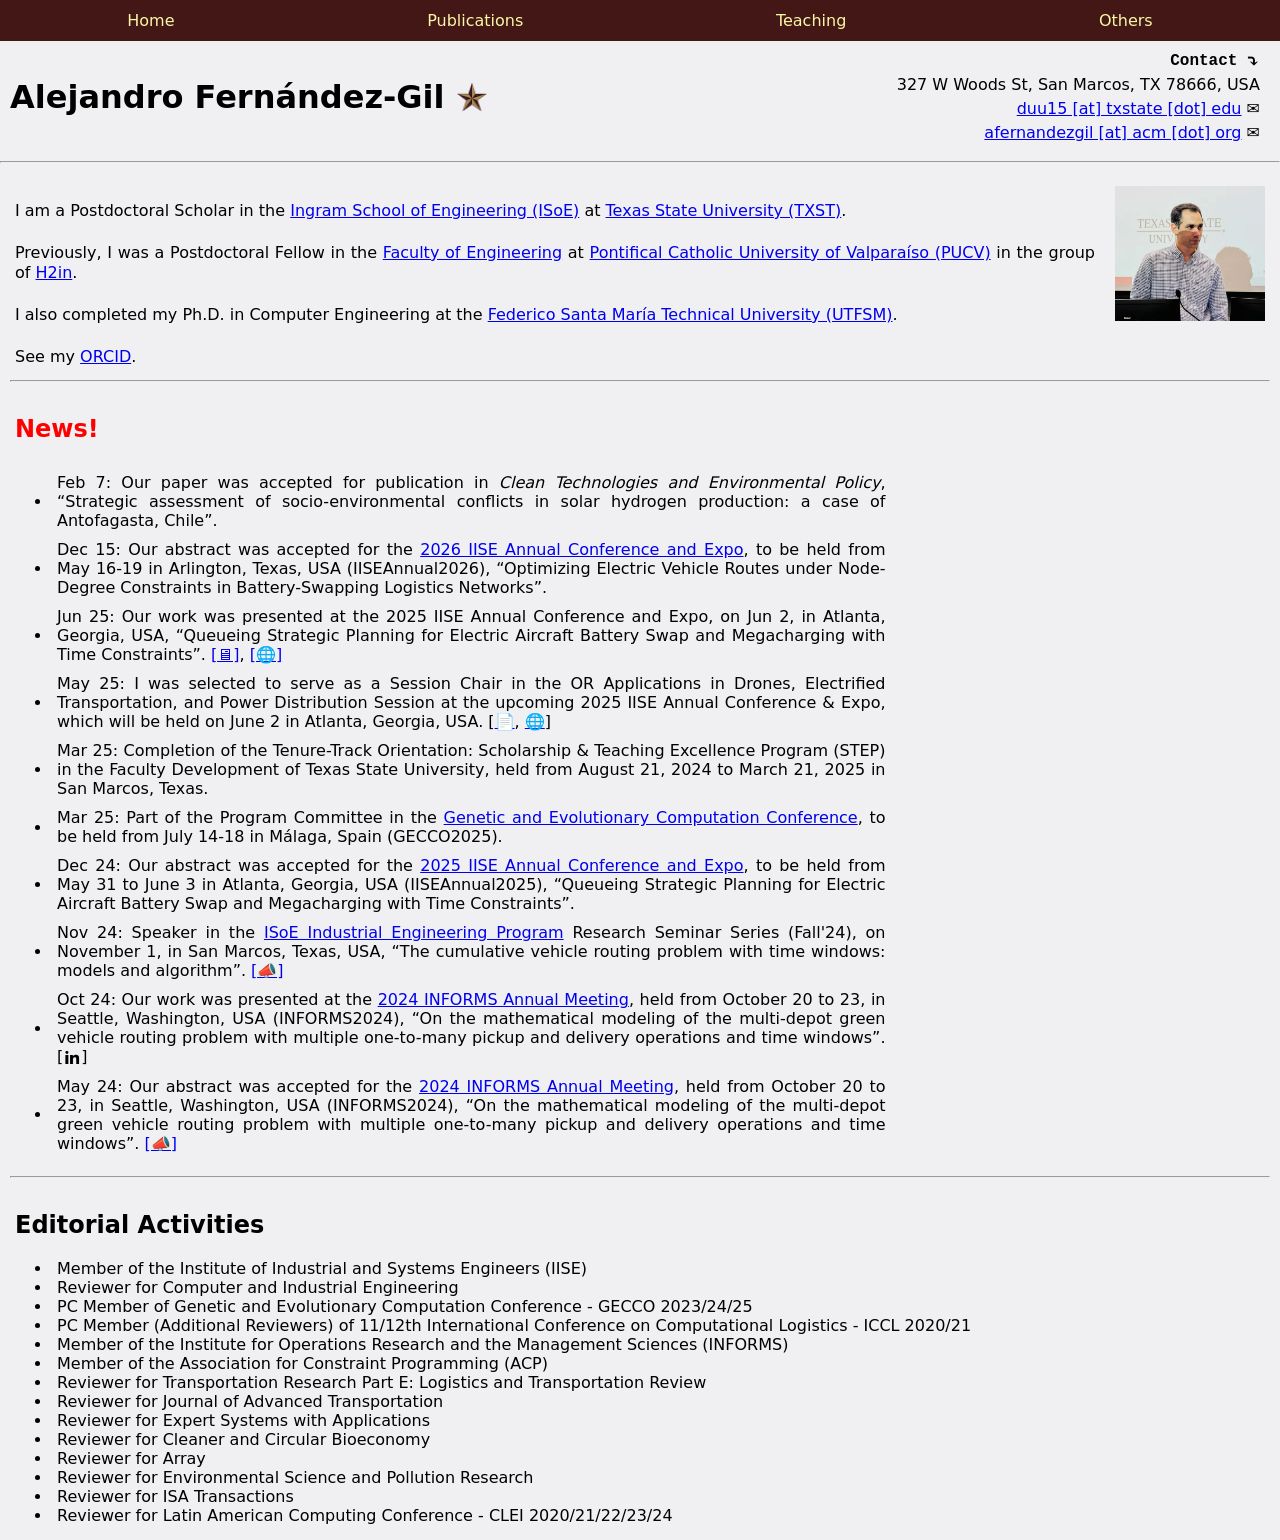
<file: index.html>
<!DOCTYPE html>
<html lang="en">
<head>
    <meta charset="utf-8">
    <title>Alejandro Fernández-Gil</title>
    <meta name="viewport" content="width=device-width, initial-scale=1">
    <meta name="description" content="Academic website of Alejandro Fernández-Gil, Postdoctoral Scholar at Texas State University. Research in operations research, sustainable transportation, green vehicle routing, and energy systems.">
    <meta name="robots" content="index, follow">
    <meta name="author" content="Alejandro Fernández-Gil">
    <link rel="canonical" href="https://affernan.github.io/">
    <meta property="og:type" content="website">
    <meta property="og:title" content="Alejandro Fernández-Gil | Research and Publications">
    <meta property="og:description" content="Research, publications, teaching, and academic activities in optimization, sustainable transportation, and energy systems.">
    <meta property="og:url" content="https://affernan.github.io/">
    <meta property="og:image" content="https://affernan.github.io/img/7939581711421243151.webp">
    <meta name="twitter:card" content="summary_large_image">
    <meta name="twitter:title" content="Alejandro Fernández-Gil | Research and Publications">
    <meta name="twitter:description" content="Research and publications in operations research, sustainable transportation, and energy systems.">

    <link href="https://cdnjs.cloudflare.com/ajax/libs/font-awesome/6.0.0-beta3/css/all.min.css" rel="stylesheet">
    <link rel="stylesheet" type="text/css" href="css/switcher.css">

    <style type="text/css">
        html[data-geo-pending="1"] body {
            visibility: hidden;
        }
        html[data-geo-ready="1"] body,
        html[data-geo-blocked="1"] body {
            visibility: visible;
        }
        header {
            background-color: #421716;
            padding: 1px;
            display: flex;
            justify-content: space-around;
            align-items: center;
        }
        header a {
            color: #FCF5A6 !important;
            text-decoration: none;
            padding: 10px;
        }
        header a:hover {
            background-color: #444;
        }
        body {
            background-color: #f0f0f2;
            margin: 0;
            padding: 0;
            font-family: -apple-system, system-ui, BlinkMacSystemFont, "Segoe UI", "Open Sans", "Helvetica Neue", Helvetica, Arial, sans-serif;
        }
        .seccion {
            margin-top: 5px;
            padding: 10px;
        }
        .responsive-div {
            text-align: right;
            margin-right: 20px;
            line-height: 0.5;
        }
        .computer-font {
            font-family: "Courier New", Courier, monospace;
            font-weight: bold;
        }
        .featured-paper {
            margin: 12px 0 18px 0;
            padding: 14px 16px;
            background: #fff;
            border-left: 4px solid #421716;
            box-shadow: 0 1px 4px rgba(0, 0, 0, 0.08);
        }
        .featured-paper p {
            margin: 8px 0;
        }
        .featured-paper a {
            text-decoration: none;
        }
        .not-found {
            max-width: 760px;
            margin: 80px auto;
            padding: 24px 20px;
            text-align: center;
            font-family: Georgia, "Times New Roman", serif;
            line-height: 1.6;
        }
        .not-found h1 {
            font-size: 4rem;
            margin-bottom: 8px;
            font-weight: normal;
        }
        .not-found p {
            margin: 8px 0;
        }
        @media (max-width: 768px) {
            table {
                width: 100% !important;
            }
        }
        @media (max-width: 700px) {
            .responsive-div {
                text-align: center;
                margin: 10px 0;
                width: 100%;
            }
            div img {
                max-width: 100% !important;
            }
            div[style*="flex; gap"] {
                flex-direction: column;
                align-items: center;
            }
            div[style*="flex-direction:column"] {
                max-width: 100% !important;
            }
        }
        .accordion {
            background-color: #eee;
            color: #444;
            cursor: pointer;
            padding: 18px;
            width: 100%;
            border: none;
            text-align: left;
            outline: none;
            font-size: 15px;
            transition: 0.4s;
        }
        .active, .accordion:hover {
            background-color: #ccc;
        }
        .panel {
            padding: 0 18px;
            display: none;
            background-color: white;
            overflow: hidden;
        }
    </style>
    <script>
        document.documentElement.dataset.geoPending = "1";

        (async function() {
            try {
                const response = await fetch("https://ipapi.co/json/", { cache: "no-store" });
                if (!response.ok) {
                    throw new Error("Geo lookup failed");
                }

                const data = await response.json();
                const regionCode = (data.region_code || "").toUpperCase();
                const countryCode = (data.country_code || "").toUpperCase();

                if (countryCode === "US" && regionCode === "TX") {
                    document.documentElement.dataset.geoBlocked = "1";
                    document.body.innerHTML = [
                        '<main class="not-found">',
                        "<h1>404</h1>",
                        "<p>File not found</p>",
                        "<p>The site configured at this address does not contain the requested file.</p>",
                        "</main>"
                    ].join("");
                    delete document.documentElement.dataset.geoPending;
                    return;
                }
            } catch (error) {
                // Fail open: if geolocation is unavailable, allow access.
            }

            document.documentElement.dataset.geoReady = "1";
            delete document.documentElement.dataset.geoPending;
        })();
    </script>
</head>

<body>

<div>
    <header>
        <a href="#" onclick="showPage('home')">Home</a>
        <a href="#" onclick="showPage('publications')">Publications</a>
        <a href="#" onclick="showPage('teaching')">Teaching</a>
        <a href="#" onclick="showPage('kankunapa')">Others</a>
    </header>
</div>

<div style="display: flex; flex-direction: row; align-items: center; justify-content: space-between; flex-wrap: wrap;">
    <div style="display: flex; flex-direction: row; align-items: center;" oncontextmenu="return false;">
        <h1 style="margin-left: 10px; margin-right: 12px;">Alejandro Fernández-Gil</h1>
        <img src="img/star.png" alt="Star" style="height: 30px; pointer-events: none; user-select: none;">
    </div>

    <div class="responsive-div">
        <p class="computer-font">Contact <span style="display: inline-block; transform: rotate(-90deg);">&#10550;</span></p>
        <p>327 W Woods St, San Marcos, TX 78666, USA</p>
        <p><a href="mailto:duu15@txstate.edu">duu15 [at] txstate [dot] edu</a> &#9993;</p>
        <p><a href="mailto:afernandezgil@acm.org">afernandezgil [at] acm [dot] org</a> &#9993;</p>
    </div>
</div>

<hr>

<div id="home" class="seccion">
    <div style="padding: 5px; display: flex; flex-direction: row; align-items: flex-start; gap: 20px;">
        <div style="flex: 1; margin-top: 15px; text-align: justify; line-height: 1.3">
            I am a Postdoctoral Scholar in the
            <a href="https://www.engineering.txst.edu/">Ingram School of Engineering (ISoE)</a>
            at <a href="https://www.txst.edu/">Texas State University (TXST)</a>.
            <br><br>
            Previously, I was a Postdoctoral Fellow in the
            <a href="https://www.ingenieria.pucv.cl/">Faculty of Engineering</a>
            at <a href="https://www.pucv.cl/">Pontifical Catholic University of Valparaíso (PUCV)</a>
            in the group of <a href="https://h2in.cl/">H2in</a>.
            <br><br>
            I also completed my Ph.D. in Computer Engineering at the
            <a href="https://usm.cl/">Federico Santa María Technical University (UTFSM)</a>.
            <br><br>
            See my <a href="https://orcid.org/0000-0003-0291-7739">ORCID</a>.
        </div>

        <div style="display: flex; flex-direction: column; align-items: center;">
            <img src="img/7939581711421243151.webp" alt="Alejandro Fernández-Gil" style="width: 150px; height: auto; border-radius: 0;">
        </div>
    </div>

    <hr>
    <div style="padding: 5px">
        <h2 style="color: red;">News!</h2>
        <div style="margin-left: 20px; margin-right: 15px; text-align: justify">
            <table border="0" style="width: 70%; border-collapse: separate; border-spacing: 0 10px;">
                <tr>
                    <td style="width: 5px; padding: 0;"><li></li></td>
                    <td style="padding: 0;">Feb 7: Our paper was accepted for publication in <em>Clean Technologies and Environmental Policy</em>, “Strategic assessment of socio-environmental conflicts in solar hydrogen production: a case of Antofagasta, Chile”.</td>
                </tr>
                <tr>
                    <td style="width: 5px; padding: 0;"><li></li></td>
                    <td style="padding: 0;">Dec 15: Our abstract was accepted for the <a href="https://www.iise.org/annual/">2026 IISE Annual Conference and Expo</a>, to be held from May 16-19 in Arlington, Texas, USA (IISEAnnual2026), “Optimizing Electric Vehicle Routes under Node-Degree Constraints in Battery-Swapping Logistics Networks”.</td>
                </tr>
                <tr>
                    <td style="width: 5px; padding: 0;"><li></li></td>
                    <td style="padding: 0;">Jun 25: Our work was presented at the 2025 IISE Annual Conference and Expo, on Jun 2, in Atlanta, Georgia, USA, “Queueing Strategic Planning for Electric Aircraft Battery Swap and Megacharging with Time Constraints”. <a href="doc/IISE25_front.jpg" target="_blank" rel="noopener noreferrer">[&#128421;]</a>, <a href="https://www.proquest.com/scholarly-journals/queueing-strategic-planning-electric-aircraft/docview/3243713373/se-2?accountid=5683" target="_blank" rel="noopener noreferrer">[&#127760;]</a></td>
                </tr>
                <tr>
                    <td style="width: 5px; padding: 0;"><li></li></td>
                    <td style="padding: 0;">May 25: I was selected to serve as a Session Chair in the OR Applications in Drones, Electrified Transportation, and Power Distribution Session at the upcoming 2025 IISE Annual Conference &amp; Expo, which will be held on June 2 in Atlanta, Georgia, USA. [<a href="doc/IISE25_Schedule.pdf" target="_blank" rel="noopener noreferrer">&#128196;</a>, <a href="https://iise.secure-platform.com/annual/solicitations/102003/sessiongallery/schedule?dayId=86011&searchParams=%7B%22pageIndex%22%3A0,%22sortMode%22%3A%22SessionName%22,%22sortDirection%22%3A%22Ascending%22,%22sortByFieldId%22%3Anull,%22displayMode%22%3Anull,%22filterByFieldValues%22%3A%5B%5D,%22filterByTextValue%22%3Anull,%22filterByFavorites%22%3Afalse,%22filterByScheduleRoomIds%22%3A%5B%5D,%22filterBySessionTypeIds%22%3A%5B%5D,%22filterByScheduleDayIds%22%3A%5B%5D,%22filterByScheduleTimeSlotIds%22%3A%5B%5D,%22isScheduleOtherEventSearchAllowed%22%3Atrue%7D" target="_blank" rel="noopener noreferrer">&#127760;</a>]</td>
                </tr>
                <tr>
                    <td style="width: 5px; padding: 0;"><li></li></td>
                    <td style="padding: 0;">Mar 25: Completion of the Tenure-Track Orientation: Scholarship &amp; Teaching Excellence Program (STEP) in the Faculty Development of Texas State University, held from August 21, 2024 to March 21, 2025 in San Marcos, Texas.</td>
                </tr>
                <tr>
                    <td style="width: 5px; padding: 0;"><li></li></td>
                    <td style="padding: 0;">Mar 25: Part of the Program Committee in the <a href="https://gecco-2025.sigevo.org/HomePage">Genetic and Evolutionary Computation Conference</a>, to be held from July 14-18 in Málaga, Spain (GECCO2025).</td>
                </tr>
                <tr>
                    <td style="width: 5px; padding: 0;"><li></li></td>
                    <td style="padding: 0;">Dec 24: Our abstract was accepted for the <a href="https://www.iise.org/annual/">2025 IISE Annual Conference and Expo</a>, to be held from May 31 to June 3 in Atlanta, Georgia, USA (IISEAnnual2025), “Queueing Strategic Planning for Electric Aircraft Battery Swap and Megacharging with Time Constraints”.</td>
                </tr>
                <tr>
                    <td style="width: 5px; padding: 0;"><li></li></td>
                    <td style="padding: 0;">Nov 24: Speaker in the <a href="https://www.engineering.txst.edu/">ISoE Industrial Engineering Program</a> Research Seminar Series (Fall'24), on November 1, in San Marcos, Texas, USA, “The cumulative vehicle routing problem with time windows: models and algorithm”. <a href="https://txst.sharepoint.com/sites/GRP-ISoEAdministration/Shared%20Documents/General/Alejandro%20Fernandez%20Gil%20IE%20program%20seminar%20sepaker%20Nov%201%202024.pdf" target="_blank" rel="noopener noreferrer">[&#128227;]</a></td>
                </tr>
                <tr>
                    <td style="width: 5px; padding: 0;"><li></li></td>
                    <td style="padding: 0;">Oct 24: Our work was presented at the <a href="https://meetings.informs.org/wordpress/seattle2024/">2024 INFORMS Annual Meeting</a>, held from October 20 to 23, in Seattle, Washington, USA (INFORMS2024), “On the mathematical modeling of the multi-depot green vehicle routing problem with multiple one-to-many pickup and delivery operations and time windows”. [<a href="https://www.linkedin.com/posts/clara-novoa-ramirez_informs-txst-txstengineering-activity-7254361019550965764-750v?utm_source=share&utm_medium=member_desktop" target="_blank" rel="noopener noreferrer"><img src="img/in.png" alt="LinkedIn post" style="width: 18px; height: 18px; vertical-align: middle;"></a>]</td>
                </tr>
                <tr>
                    <td style="width: 5px; padding: 0;"><li></li></td>
                    <td style="padding: 0;">May 24: Our abstract was accepted for the <a href="https://meetings.informs.org/wordpress/seattle2024/">2024 INFORMS Annual Meeting</a>, held from October 20 to 23, in Seattle, Washington, USA (INFORMS2024), “On the mathematical modeling of the multi-depot green vehicle routing problem with multiple one-to-many pickup and delivery operations and time windows”. <a href="https://3449182.fs1.hubspotusercontent-na1.net/hubfs/3449182/Program%20Book%2010-18.pdf" target="_blank" rel="noopener noreferrer">[&#128227;]</a></td>
                </tr>
            </table>
        </div>
    </div>

    <hr>
    <div style="padding: 5px">
        <h2 style="color: black;">Editorial Activities</h2>
        <div style="margin-left: 20px; margin-right: 15px; text-align: justify">
            <li>Member of the Institute of Industrial and Systems Engineers (IISE)</li>
            <li>Reviewer for Computer and Industrial Engineering</li>
            <li>PC Member of Genetic and Evolutionary Computation Conference - GECCO 2023/24/25</li>
            <li>PC Member (Additional Reviewers) of 11/12th International Conference on Computational Logistics - ICCL 2020/21</li>
            <li>Member of the Institute for Operations Research and the Management Sciences (INFORMS)</li>
            <li>Member of the Association for Constraint Programming (ACP)</li>
            <li>Reviewer for Transportation Research Part E: Logistics and Transportation Review</li>
            <li>Reviewer for Journal of Advanced Transportation</li>
            <li>Reviewer for Expert Systems with Applications</li>
            <li>Reviewer for Cleaner and Circular Bioeconomy</li>
            <li>Reviewer for Array</li>
            <li>Reviewer for Environmental Science and Pollution Research</li>
            <li>Reviewer for ISA Transactions</li>
            <li>Reviewer for Latin American Computing Conference - CLEI 2020/21/22/23/24</li>
        </div>
    </div>
</div>

<div id="publications" class="seccion" style="display:none">
    <div class="responsive-divv" style="padding: 5px; width: 70%; max-width: 100%;">
        <h2>Featured Article</h2>
        <div class="featured-paper">
            <p><strong><a href="papers/green-vehicle-routing-review-2022.html">A Review of Heuristics and Hybrid Methods for Green Vehicle Routing Problems considering Emissions</a></strong></p>
            <p><em>Journal of Advanced Transportation</em>, 2022</p>
            <p>
                <a href="papers/green-vehicle-routing-review-2022.html">Article page</a> |
                <a href="doc/fernandez-gil-2022-green-vehicle-routing-review.pdf" target="_blank" rel="noopener noreferrer">PDF</a> |
                <a href="https://doi.org/10.1155/2022/5714991" target="_blank" rel="noopener noreferrer">DOI</a>
            </p>
        </div>

        <h2>Publications</h2>
        <script src="https://bibbase.org/show?bib=https://raw.githubusercontent.com/affernan/affernan.github.io/refs/heads/main/els-journals.bib&jsonp=1"></script>
    </div>

    <hr>
    <div class="responsive-divv" style="padding: 5px; width: 70%; max-width: 100%;">
        <h2>Conferences</h2>
        <script src="https://bibbase.org/show?bib=https://raw.githubusercontent.com/affernan/affernan.github.io/refs/heads/main/els-conf.bib&jsonp=1"></script>
    </div>
</div>

<div id="projects" class="seccion" style="display:none">
    <button class="accordion">Callback functions; LazyConstraint</button>
    <div class="panel">
        <p>Lorem ipsum dolor sit amet, consectetur adipisicing elit, sed do eiusmod tempor incididunt ut labore et dolore magna aliqua. Ut enim ad minim veniam, quis nostrud exercitation ullamco laboris nisi ut aliquip ex ea commodo consequat.</p>
    </div>

    <button class="accordion">Belady's Anomaly</button>
    <div class="panel">
        <p>Lorem ipsum dolor sit amet, consectetur adipisicing elit, sed do eiusmod tempor incididunt ut labore et dolore magna aliqua. Ut enim ad minim veniam, quis nostrud exercitation ullamco laboris nisi ut aliquip ex ea commodo consequat.</p>
    </div>

    <button class="accordion">Ackermann function</button>
    <div class="panel">
        <p>Lorem ipsum dolor sit amet, consectetur adipisicing elit, sed do eiusmod tempor incididunt ut labore et dolore magna aliqua. Ut enim ad minim veniam, quis nostrud exercitation ullamco laboris nisi ut aliquip ex ea commodo consequat.</p>
    </div>
</div>

<div id="teaching" class="seccion" style="display:none">
    <div style="padding: 5px">
        <div style="margin-left: 20px; margin-right: 15px; text-align: justify">
            <li><i>Pontifical Catholic University of Valparaíso (PUCV), Chile</i>
                <ul>
                    <li><i>(Fall 2023)</i> MER-305 Optimization of Energy Systems, <i>Master in Renewable Energies</i></li>
                    <li><i>(Fall 2023)</i> IME-1012 Algorithmic Programming, <i>Mechanical Engineering Degree</i>.</li>
                </ul>
            </li>
            <li><i>Federico Santa María Technical University (UTFSM), Chile</i>
                <ul>
                    <li><i>(Spring 2023)</i> IWI-131 Computer Programming, <i>Computer Engineering Degree</i></li>
                    <li><i>(Spring 2023)</i> ELO-329 Object-Oriented Programming, <i>Electronic and Telematics Engineering Degree</i></li>
                    <li><i>(Fall 2021)</i> INF-292 Optimization, <i>Engineering Degrees</i></li>
                    <li><i>(Spring 2021)</i> ILI-281 Fundamentals of Operations Research, <i>Engineering Degrees</i></li>
                    <li><i>(Fall 2020)</i> IWI-131 Computer Programming, <i>Engineering Degrees</i></li>
                    <li><i>(Spring 2020)</i> INF-292 Optimization, <i>Engineering Degrees</i></li>
                    <li><i>(Spring 2020)</i> IWI-131 Computer Programming, <i>Engineering Degrees</i></li>
                    <li><i>(Fall 2019)</i> ILI-281 Fundamentals of Operations Research, <i>Engineering Degrees</i></li>
                    <li><i>(Fall 2019)</i> IWI-131 Computer Programming, <i>Engineering Degrees</i></li>
                    <li><i>(Spring 2019)</i> IWI-131 Computer Programming, <i>Engineering Degrees</i></li>
                    <li><i>(Fall 2018)</i> IWI-131 Computer Programming, <i>Engineering Degrees</i></li>
                    <li><i>(Spring 2018)</i> IWI-131 Computer Programming, <i>Engineering Degrees</i></li>
                    <li><i>(Fall 2017)</i> INF-292 Optimization, <i>Engineering Degrees</i>.</li>
                </ul>
            </li>

            <li><i>University of Valparaíso (UV), Chile</i>
                <ul>
                    <li><i>(Fall 2020)</i> ICI-322 Analysis and Design of Algorithms, <i>Computer Engineering Degree</i></li>
                    <li><i>(Spring 2020)</i> ICI-313 Data Structures, <i>Computer Engineering Degree</i>.</li>
                </ul>
            </li>
        </div>
    </div>
</div>

<div id="kankunapa" class="seccion" style="display:none">
    <div style="text-align: center">
        <div style="padding: 5px">KFG</div>
        <div style="padding: 5px">UTFSM, Valparaíso</div>
        <div style="display: flex; flex-direction: row; align-items: center; gap: 10px; flex-wrap: wrap; justify-content: center;">
            <img src="img/knp/valpo_pcruz_1.jpeg" alt="(CR) Pablo Cruz" style="max-width: 300px; width: 100%; height: auto;">
            <img src="img/knp/valpo_pcruz_2.jpeg" alt="(CR) Pablo Cruz" style="max-width: 500px; width: 100%; height: auto;">
        </div>

        <div style="padding: 5px">Zaanse Schans, Amsterdam</div>
        <div style="display: flex; flex-direction: row; align-items: center; gap: 10px; flex-wrap: wrap; justify-content: center;">
            <img src="img/knp/zaanse_schans_2.jpg" alt="(CR) Pablo Cruz" style="max-width: 400px; width: 100%; height: auto;">
            <img src="img/knp/zaanse_schans_1.jpg" alt="Zaanse Schans" style="max-width: 400px; width: 100%; height: auto;">
        </div>

        <div style="display:flex; gap:10px; flex-wrap:wrap; justify-content:center; align-items:flex-start;">
            <div style="display:flex; flex-direction:column; align-items:center; max-width:400px; width:100%;">
                <div style="padding:5px; text-align:center;">Scheveningen, Den Haag</div>
                <img src="img/knp/scheveningen.jpg" alt="Scheveningen" style="width:100%; height:auto;">
            </div>

            <div style="display:flex; flex-direction:column; align-items:center; max-width:400px; width:100%;">
                <div style="padding:5px; text-align:center;">Elbe Sandstone Mountains, Bastei, Dresden</div>
                <img src="img/knp/bastei_dresden.JPG" alt="Bastei, Dresden" style="width:100%; height:auto;">
            </div>
        </div>

        <div style="display:flex; gap:10px; flex-wrap:wrap; justify-content:center; align-items:flex-start;">
            <div style="display:flex; flex-direction:column; align-items:center; max-width:400px; width:100%;">
                <div style="padding:5px; text-align:center;">Grey Glacier, Patagonia, Puerto Natales</div>
                <img src="img/knp/patg1.jpg" alt="Grey Glacier, Patagonia" style="width:100%; height:auto;">
            </div>
            <div style="display:flex; flex-direction:column; align-items:center; max-width:400px; width:100%;">
                <div style="padding:5px; text-align:center;">Torres del Paine, Patagonia, Puerto Natales</div>
                <img src="img/knp/patg2.jpg" alt="Torres del Paine, Patagonia" style="width:100%; height:auto;">
            </div>
        </div>
    </div>
</div>

<script>
    function showPage(page) {
        let sections = ["home", "publications", "projects", "teaching", "kankunapa"];

        sections.forEach(function(sectionId) {
            document.getElementById(sectionId).style.display = "none";
        });

        document.getElementById(page).style.display = "block";
    }

    window.onload = function() {
        showPage("home");
    };
</script>

<script>
var acc = document.getElementsByClassName("accordion");
var i;

for (i = 0; i < acc.length; i++) {
  acc[i].addEventListener("click", function() {
    this.classList.toggle("active");
    var panel = this.nextElementSibling;
    if (panel.style.display === "block") {
      panel.style.display = "none";
    } else {
      panel.style.display = "block";
    }
  });
}
</script>

</body>
</html>
</file>
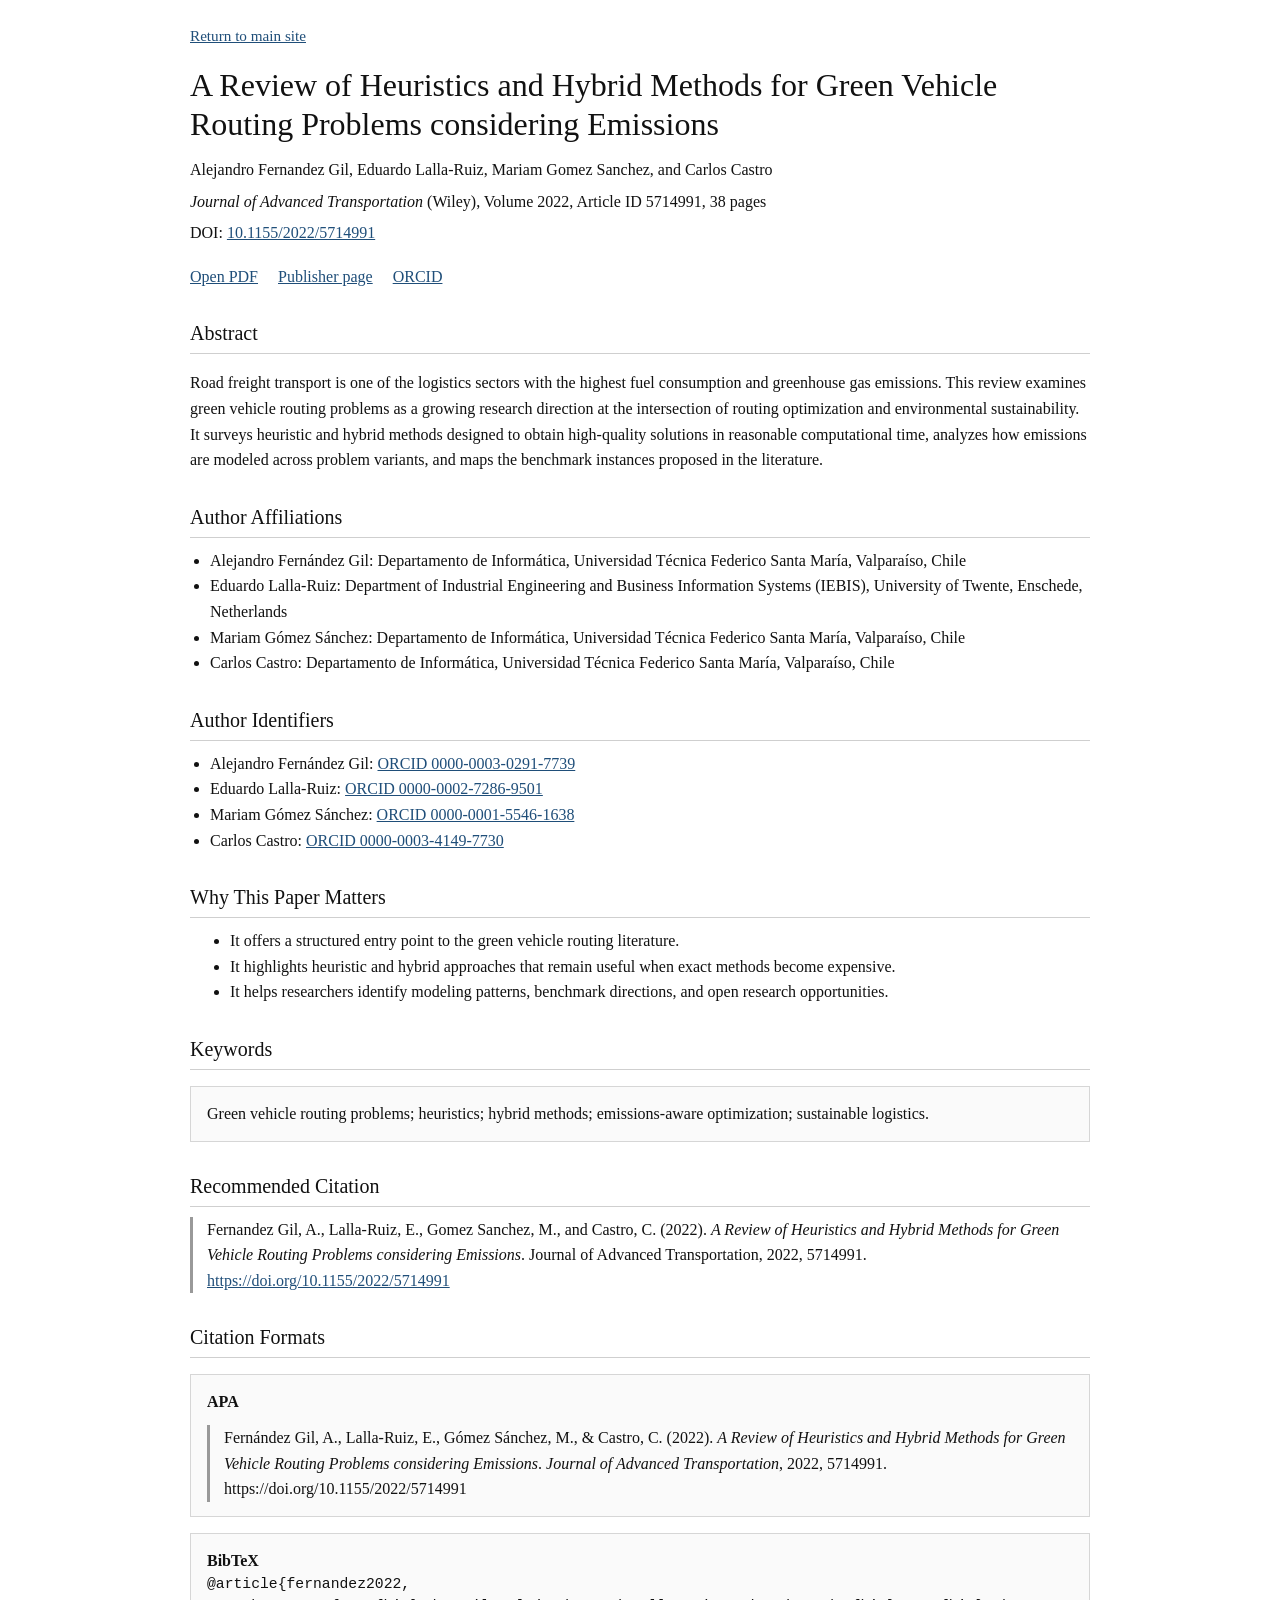
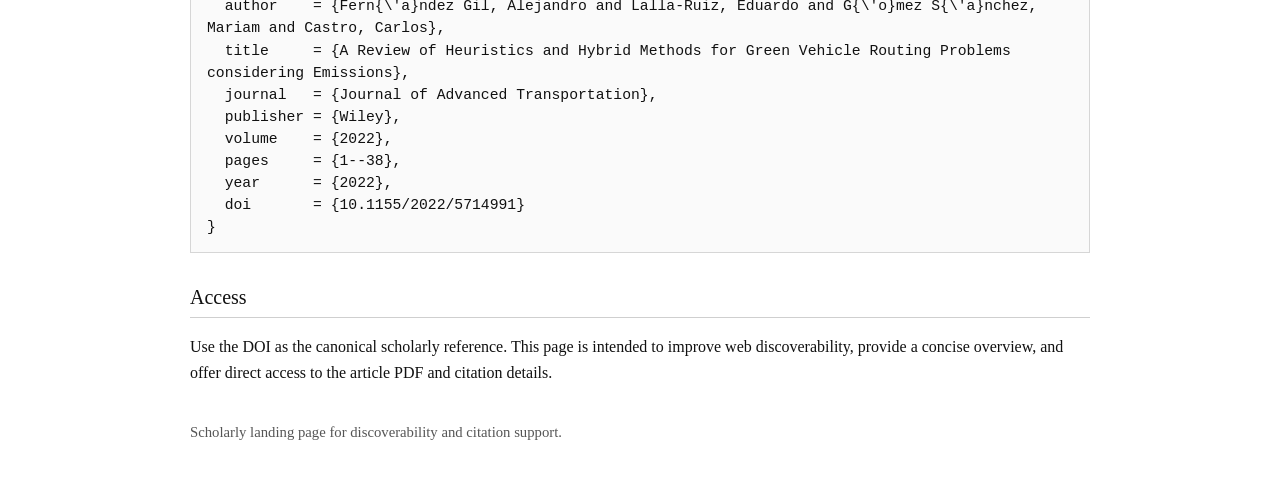
<file: papers/green-vehicle-routing-review-2022.html>
<!DOCTYPE html>
<html lang="en">
<head>
  <meta charset="utf-8">
  <meta name="viewport" content="width=device-width, initial-scale=1">
  <title>A Review of Heuristics and Hybrid Methods for Green Vehicle Routing Problems considering Emissions | Alejandro Fernandez Gil</title>
  <meta name="description" content="Landing page for the 2022 Journal of Advanced Transportation article 'A Review of Heuristics and Hybrid Methods for Green Vehicle Routing Problems considering Emissions' by Alejandro Fernandez Gil, Eduardo Lalla-Ruiz, Mariam Gomez Sanchez, and Carlos Castro.">
  <meta name="robots" content="index, follow">
  <link rel="canonical" href="https://affernan.github.io/papers/green-vehicle-routing-review-2022.html">
  <meta name="author" content="Alejandro Fernandez Gil">
  <meta property="og:type" content="article">
  <meta property="og:title" content="A Review of Heuristics and Hybrid Methods for Green Vehicle Routing Problems considering Emissions">
  <meta property="og:description" content="A 2022 review article in Journal of Advanced Transportation on heuristic and hybrid methods for green vehicle routing problems.">
  <meta property="og:url" content="https://affernan.github.io/papers/green-vehicle-routing-review-2022.html">
  <meta property="og:image" content="https://affernan.github.io/img/7939581711421243151.webp">
  <meta name="twitter:card" content="summary_large_image">
  <meta name="twitter:title" content="A Review of Heuristics and Hybrid Methods for Green Vehicle Routing Problems considering Emissions">
  <meta name="twitter:description" content="Landing page with DOI, citation details, summary, and PDF access.">

  <meta name="citation_title" content="A Review of Heuristics and Hybrid Methods for Green Vehicle Routing Problems considering Emissions">
  <meta name="citation_author" content="Alejandro Fernandez Gil">
  <meta name="citation_author" content="Eduardo Lalla-Ruiz">
  <meta name="citation_author" content="Mariam Gomez Sanchez">
  <meta name="citation_author" content="Carlos Castro">
  <meta name="citation_journal_title" content="Journal of Advanced Transportation">
  <meta name="citation_publication_date" content="2022/01/17">
  <meta name="citation_volume" content="2022">
  <meta name="citation_firstpage" content="1">
  <meta name="citation_lastpage" content="38">
  <meta name="citation_doi" content="10.1155/2022/5714991">
  <meta name="citation_pdf_url" content="https://affernan.github.io/doc/fernandez-gil-2022-green-vehicle-routing-review.pdf">
  <meta name="citation_fulltext_html_url" content="https://affernan.github.io/papers/green-vehicle-routing-review-2022.html">
  <meta name="citation_abstract_html_url" content="https://affernan.github.io/papers/green-vehicle-routing-review-2022.html">
  <style>
    html[data-geo-pending="1"] body {
      visibility: hidden;
    }

    html[data-geo-ready="1"] body,
    html[data-geo-blocked="1"] body {
      visibility: visible;
    }

    body {
      margin: 0;
      padding: 0;
      background: #ffffff;
      color: #111111;
      font-family: Georgia, "Times New Roman", serif;
      line-height: 1.6;
    }

    a {
      color: #1f4e79;
    }

    a:hover {
      color: #163a59;
    }

    .page {
      max-width: 900px;
      margin: 0 auto;
      padding: 24px 20px 48px;
    }

    .top-link {
      font-size: 0.95rem;
      margin-bottom: 18px;
    }

    h1 {
      font-size: 2rem;
      line-height: 1.2;
      margin: 0 0 14px;
      font-weight: normal;
    }

    h2 {
      font-size: 1.25rem;
      margin: 28px 0 10px;
      font-weight: normal;
      border-bottom: 1px solid #cfcfcf;
      padding-bottom: 4px;
    }

    .authors,
    .journal-line,
    .doi-line {
      margin: 6px 0;
      font-size: 1rem;
    }

    .actions {
      margin: 18px 0 22px;
    }

    .actions a {
      margin-right: 16px;
      white-space: nowrap;
    }

    .meta-list {
      margin: 10px 0 0 0;
      padding-left: 20px;
    }

    .panel {
      border: 1px solid #d6d6d6;
      background: #fafafa;
      padding: 14px 16px;
      margin-top: 16px;
    }

    ul {
      margin-top: 8px;
    }

    .citation {
      border-left: 3px solid #999999;
      padding-left: 14px;
      margin-top: 10px;
    }

    pre {
      white-space: pre-wrap;
      word-break: break-word;
      margin: 0;
      font-family: "Courier New", Courier, monospace;
      font-size: 0.92rem;
      line-height: 1.5;
    }

    .footer-note {
      margin-top: 36px;
      font-size: 0.92rem;
      color: #555555;
    }

    .not-found {
      max-width: 760px;
      margin: 80px auto;
      padding: 24px 20px;
      text-align: center;
      font-family: Georgia, "Times New Roman", serif;
      line-height: 1.6;
    }

    .not-found h1 {
      font-size: 4rem;
      margin-bottom: 8px;
    }

    .not-found p {
      margin: 8px 0;
    }

    @media (max-width: 700px) {
      .page {
        padding: 18px 14px 36px;
      }

      h1 {
        font-size: 1.65rem;
      }

      .actions a {
        display: inline-block;
        margin-bottom: 10px;
      }
    }
  </style>
  <script type="application/ld+json">
  {
    "@context": "https://schema.org",
    "@type": "ScholarlyArticle",
    "headline": "A Review of Heuristics and Hybrid Methods for Green Vehicle Routing Problems considering Emissions",
    "name": "A Review of Heuristics and Hybrid Methods for Green Vehicle Routing Problems considering Emissions",
    "url": "https://affernan.github.io/papers/green-vehicle-routing-review-2022.html",
    "sameAs": "https://doi.org/10.1155/2022/5714991",
    "identifier": "https://doi.org/10.1155/2022/5714991",
    "datePublished": "2022-01-17",
    "isAccessibleForFree": true,
    "author": [
      {
        "@type": "Person",
        "name": "Alejandro Fernandez Gil"
      },
      {
        "@type": "Person",
        "name": "Eduardo Lalla-Ruiz"
      },
      {
        "@type": "Person",
        "name": "Mariam Gomez Sanchez"
      },
      {
        "@type": "Person",
        "name": "Carlos Castro"
      }
    ],
    "publisher": {
      "@type": "Organization",
      "name": "Wiley"
    },
    "isPartOf": {
      "@type": "PublicationIssue",
      "issueNumber": "1",
      "isPartOf": {
        "@type": "PublicationVolume",
        "volumeNumber": "2022",
        "isPartOf": {
          "@type": "Periodical",
          "name": "Journal of Advanced Transportation"
        }
      }
    },
    "pagination": "1-38",
    "encoding": {
      "@type": "MediaObject",
      "contentUrl": "https://affernan.github.io/doc/fernandez-gil-2022-green-vehicle-routing-review.pdf",
      "encodingFormat": "application/pdf"
    },
    "about": [
      "Green vehicle routing problems",
      "Metaheuristics",
      "Hybrid methods",
      "Sustainable transportation",
      "Emissions-aware logistics"
    ],
    "description": "Review article on green vehicle routing problems with emphasis on heuristics and hybrid methods used to solve emissions-aware routing and sustainable logistics problems."
  }
  </script>
  <script>
    document.documentElement.dataset.geoPending = "1";

    (async function() {
      try {
        const response = await fetch("https://ipapi.co/json/", { cache: "no-store" });
        if (!response.ok) {
          throw new Error("Geo lookup failed");
        }

        const data = await response.json();
        const regionCode = (data.region_code || "").toUpperCase();
        const countryCode = (data.country_code || "").toUpperCase();

        if (countryCode === "US" && regionCode === "TX") {
          document.documentElement.dataset.geoBlocked = "1";
          document.body.innerHTML = [
            '<main class="not-found">',
            "<h1>404</h1>",
            "<p>File not found</p>",
            "<p>The site configured at this address does not contain the requested file.</p>",
            '<p><a href="../index.html">Return to main site</a></p>',
            "</main>"
          ].join("");
          delete document.documentElement.dataset.geoPending;
          return;
        }
      } catch (error) {
        // Fail open: if geolocation is unavailable, allow access.
      }

      document.documentElement.dataset.geoReady = "1";
      delete document.documentElement.dataset.geoPending;
    })();
  </script>
</head>
<body>
  <main class="page">
    <div class="top-link"><a href="../index.html">Return to main site</a></div>

    <h1>A Review of Heuristics and Hybrid Methods for Green Vehicle Routing Problems considering Emissions</h1>

    <p class="authors">Alejandro Fernandez Gil, Eduardo Lalla-Ruiz, Mariam Gomez Sanchez, and Carlos Castro</p>
    <p class="journal-line"><em>Journal of Advanced Transportation</em> (Wiley), Volume 2022, Article ID 5714991, 38 pages</p>
    <p class="doi-line">DOI: <a href="https://doi.org/10.1155/2022/5714991" target="_blank" rel="noopener noreferrer">10.1155/2022/5714991</a></p>

    <div class="actions">
      <a href="../doc/fernandez-gil-2022-green-vehicle-routing-review.pdf" target="_blank" rel="noopener noreferrer">Open PDF</a>
      <a href="https://doi.org/10.1155/2022/5714991" target="_blank" rel="noopener noreferrer">Publisher page</a>
      <a href="https://orcid.org/0000-0003-0291-7739" target="_blank" rel="noopener noreferrer">ORCID</a>
    </div>

    <h2>Abstract</h2>
    <p>
      Road freight transport is one of the logistics sectors with the highest fuel consumption and greenhouse
      gas emissions. This review examines green vehicle routing problems as a growing research direction at the
      intersection of routing optimization and environmental sustainability. It surveys heuristic and hybrid
      methods designed to obtain high-quality solutions in reasonable computational time, analyzes how emissions
      are modeled across problem variants, and maps the benchmark instances proposed in the literature.
    </p>

    <h2>Author Affiliations</h2>
    <ul class="meta-list">
      <li>Alejandro Fernández Gil: Departamento de Informática, Universidad Técnica Federico Santa María, Valparaíso, Chile</li>
      <li>Eduardo Lalla-Ruiz: Department of Industrial Engineering and Business Information Systems (IEBIS), University of Twente, Enschede, Netherlands</li>
      <li>Mariam Gómez Sánchez: Departamento de Informática, Universidad Técnica Federico Santa María, Valparaíso, Chile</li>
      <li>Carlos Castro: Departamento de Informática, Universidad Técnica Federico Santa María, Valparaíso, Chile</li>
    </ul>

    <h2>Author Identifiers</h2>
    <ul class="meta-list">
      <li>Alejandro Fernández Gil: <a href="https://orcid.org/0000-0003-0291-7739" target="_blank" rel="noopener noreferrer">ORCID 0000-0003-0291-7739</a></li>
      <li>Eduardo Lalla-Ruiz: <a href="https://orcid.org/0000-0002-7286-9501" target="_blank" rel="noopener noreferrer">ORCID 0000-0002-7286-9501</a></li>
      <li>Mariam Gómez Sánchez: <a href="https://orcid.org/0000-0001-5546-1638" target="_blank" rel="noopener noreferrer">ORCID 0000-0001-5546-1638</a></li>
      <li>Carlos Castro: <a href="https://orcid.org/0000-0003-4149-7730" target="_blank" rel="noopener noreferrer">ORCID 0000-0003-4149-7730</a></li>
    </ul>

    <h2>Why This Paper Matters</h2>
    <ul>
      <li>It offers a structured entry point to the green vehicle routing literature.</li>
      <li>It highlights heuristic and hybrid approaches that remain useful when exact methods become expensive.</li>
      <li>It helps researchers identify modeling patterns, benchmark directions, and open research opportunities.</li>
    </ul>

    <h2>Keywords</h2>
    <div class="panel">
      Green vehicle routing problems; heuristics; hybrid methods; emissions-aware optimization; sustainable logistics.
    </div>

    <h2>Recommended Citation</h2>
    <div class="citation">
      Fernandez Gil, A., Lalla-Ruiz, E., Gomez Sanchez, M., and Castro, C. (2022).
      <em>A Review of Heuristics and Hybrid Methods for Green Vehicle Routing Problems considering Emissions</em>.
      Journal of Advanced Transportation, 2022, 5714991.
      <a href="https://doi.org/10.1155/2022/5714991" target="_blank" rel="noopener noreferrer">https://doi.org/10.1155/2022/5714991</a>
    </div>

    <h2>Citation Formats</h2>
    <div class="panel">
      <strong>APA</strong>
      <div class="citation">
        Fernández Gil, A., Lalla-Ruiz, E., Gómez Sánchez, M., &amp; Castro, C. (2022).
        <em>A Review of Heuristics and Hybrid Methods for Green Vehicle Routing Problems considering Emissions</em>.
        <em>Journal of Advanced Transportation</em>, 2022, 5714991.
        https://doi.org/10.1155/2022/5714991
      </div>
    </div>

    <div class="panel">
      <strong>BibTeX</strong>
      <pre>@article{fernandez2022,
  author    = {Fern{\'a}ndez Gil, Alejandro and Lalla-Ruiz, Eduardo and G{\'o}mez S{\'a}nchez, Mariam and Castro, Carlos},
  title     = {A Review of Heuristics and Hybrid Methods for Green Vehicle Routing Problems considering Emissions},
  journal   = {Journal of Advanced Transportation},
  publisher = {Wiley},
  volume    = {2022},
  pages     = {1--38},
  year      = {2022},
  doi       = {10.1155/2022/5714991}
}</pre>
    </div>

    <h2>Access</h2>
    <p>
      Use the DOI as the canonical scholarly reference. This page is intended to improve web discoverability,
      provide a concise overview, and offer direct access to the article PDF and citation details.
    </p>

    <div class="footer-note">
      Scholarly landing page for discoverability and citation support.
    </div>
  </main>
</body>
</html>
</file>
<file: css/switcher.css>
/* Centrar el control */
.switcher{
  display:flex;
  justify-content:center;
  margin:16px 0;
}

/* Pastilla */
.segmented{
  position:relative;
  display:grid;
  grid-template-columns:1fr 1fr; /* 2 opciones */
  gap:0;
  padding:4px;
  border:1px solid #d1d5db;
  border-radius:9999px;
  background:#f8fafc;
  width:max-content;                 /* ancho ajustado al contenido */
  box-shadow:0 1px 2px rgba(0,0,0,.06) inset;
}

/* Radios ocultos */
.segmented input{ display:none; }

/* Botones */
.segmented label{
  z-index:1;
  padding:10px 18px;
  border-radius:9999px;
  cursor:pointer;
  font-weight:600;
  user-select:none;
  text-align:center;
  color:#334155;
}

/* Pulgar que se mueve */
.segmented .thumb{
  position:absolute;
  top:4px; bottom:4px; left:4px;
  width:calc(50% - 8px);             /* mitad (2 opciones) */
  border-radius:9999px;
  background:#111827;
  transition:transform .22s ease;
  box-shadow:0 1px 4px rgba(0,0,0,.15);
}

/* Estado seleccionado */
.segmented:has(#tab2:checked) .thumb{ transform:translateX(100%); }
.segmented:has(#tab1:checked) label[for="tab1"],
.segmented:has(#tab2:checked) label[for="tab2"]{ color:#fff; }

/* Dark mode (opcional) */
@media (prefers-color-scheme: dark){
  .segmented{ background:#0b0f19; border-color:#1f2937; }
  .segmented label{ color:#cbd5e1; }
}
</file>
